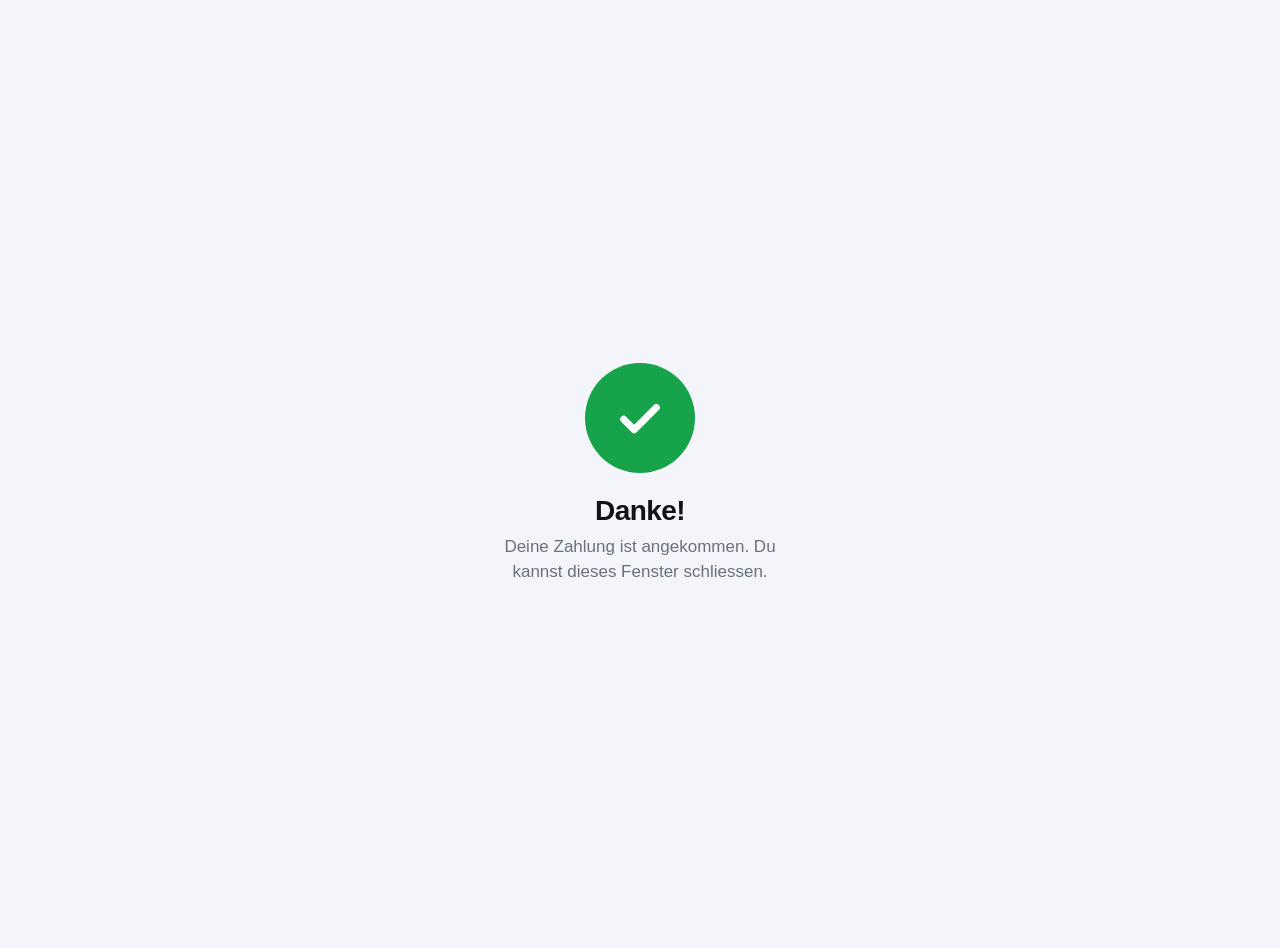
<file: danke.html>
<!DOCTYPE html>
<html lang="de-CH">
<head>
<meta charset="utf-8">
<meta name="viewport" content="width=device-width, initial-scale=1, viewport-fit=cover">
<title>Danke – FestKasse</title>
<style>
  :root{--bg:#F4F5FA;--text:#12131A;--muted:#6B7080;--ok:#16A34A;--err:#E5484D}
  body{margin:0;min-height:100dvh;display:grid;place-items:center;background:var(--bg);color:var(--text);
    font-family:-apple-system,BlinkMacSystemFont,"Segoe UI",Roboto,Helvetica,Arial,sans-serif;text-align:center;padding:24px}
  .c{width:110px;height:110px;border-radius:50%;display:grid;place-items:center;margin:0 auto 22px;background:var(--ok)}
  .c.err{background:var(--err)}
  h1{font-size:28px;margin:0 0 8px;letter-spacing:-.02em}
  p{color:var(--muted);font-size:17px;line-height:1.45;margin:0 auto;max-width:30ch}
</style>
</head>
<body>
<main>
  <div class="c" id="c"><svg width="56" height="56" viewBox="0 0 24 24" fill="none" stroke="#fff" stroke-width="3" stroke-linecap="round" stroke-linejoin="round"><path id="i" d="M5 12.5l4.5 4.5L19 7.5"/></svg></div>
  <h1 id="t">Danke!</h1>
  <p id="p">Deine Zahlung ist angekommen. Du kannst dieses Fenster schliessen.</p>
</main>
<script>
  const q = new URLSearchParams(location.search);
  if (q.has('fehler') || q.has('abgebrochen')) {
    document.getElementById('c').classList.add('err');
    document.getElementById('i').setAttribute('d', 'M6 6l12 12M18 6L6 18');
    document.getElementById('t').textContent = q.has('abgebrochen') ? 'Abgebrochen' : 'Nicht geklappt';
    document.getElementById('p').textContent = 'Die Zahlung wurde nicht ausgeführt. Bitte beim Stand nochmals versuchen.';
  } else if (q.has('demo')) {
    document.getElementById('p').textContent = 'Demo-Modus: Hier würde der Gast mit TWINT bezahlen. Die Kasse meldet die Zahlung gleich automatisch.';
  }
</script>
</body>
</html>
</file>
